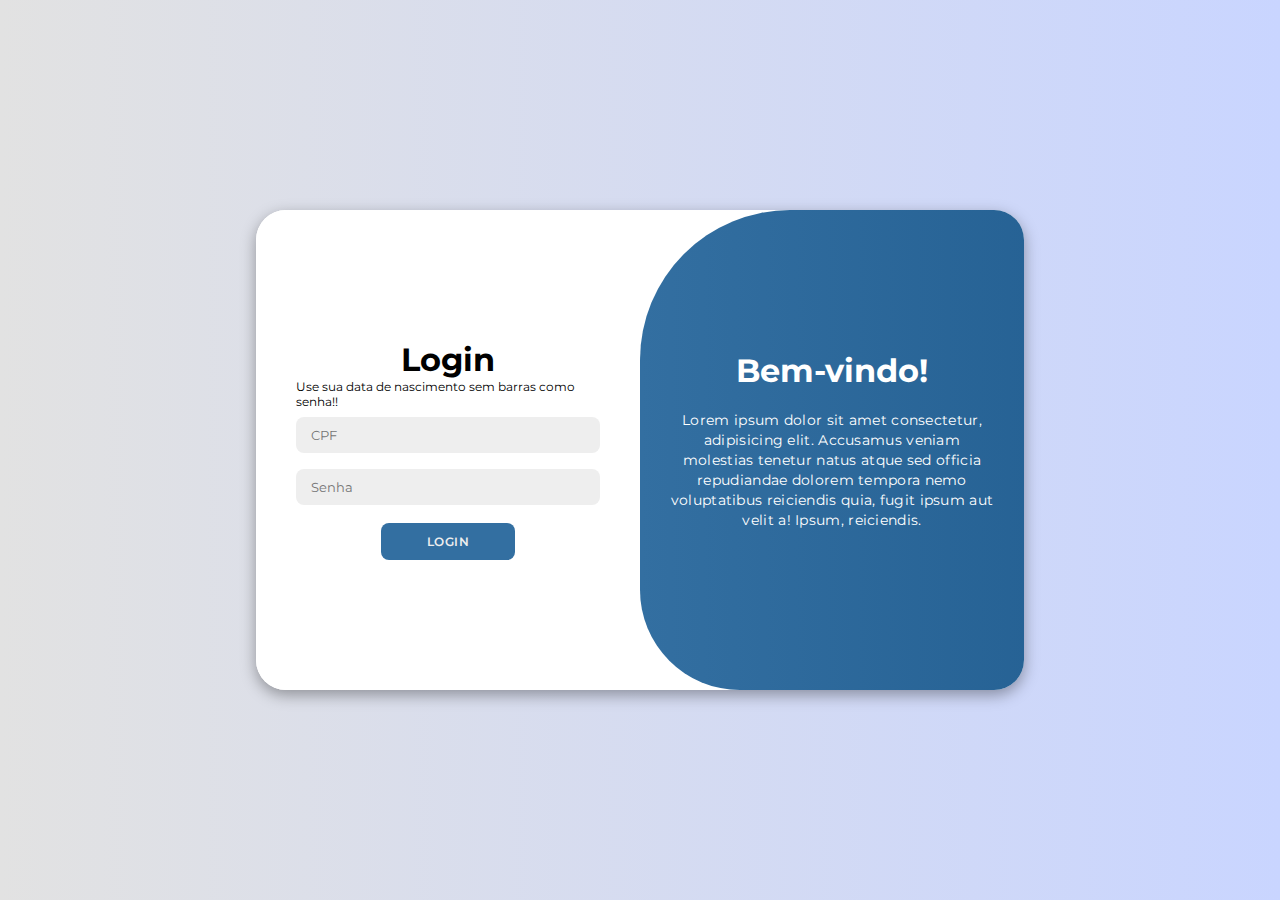
<file: index.html>
<!DOCTYPE html>
<html lang="PT-BR">
<head>
    <meta charset="UTF-8">
    <meta name="viewport" content="width=device-width, initial-scale=1.0">
    <title>Login</title>
    <link rel="stylesheet" href="css/fonte.css">
    <link rel="stylesheet" href="css/reset.css">
    <link rel="stylesheet" href="css/login.css">
</head>
<body>
    <div class="container" id="container">
        <div class="formulario-container login">
            <form>
                <h1>Login</h1>
                <span>Use sua data de nascimento sem barras como senha!!</span>
                <input type="text" placeholder="CPF">
                <input type="password" placeholder="Senha">
                <button><a href="principal.html">Login</a></button>
            </form>
        </div>
        <div class="direita" id="direita">
            <div class="mensagem">
                <div class="painel">
                    <h1>Bem-vindo!</h1>
                    <p>Lorem ipsum dolor sit amet consectetur, adipisicing elit. Accusamus veniam molestias tenetur natus atque sed officia repudiandae dolorem tempora nemo voluptatibus reiciendis quia, fugit ipsum aut velit a! Ipsum, reiciendis.</p>
                </div>
            </div>
        </div>
    </div>
</body>
</html>
</file>
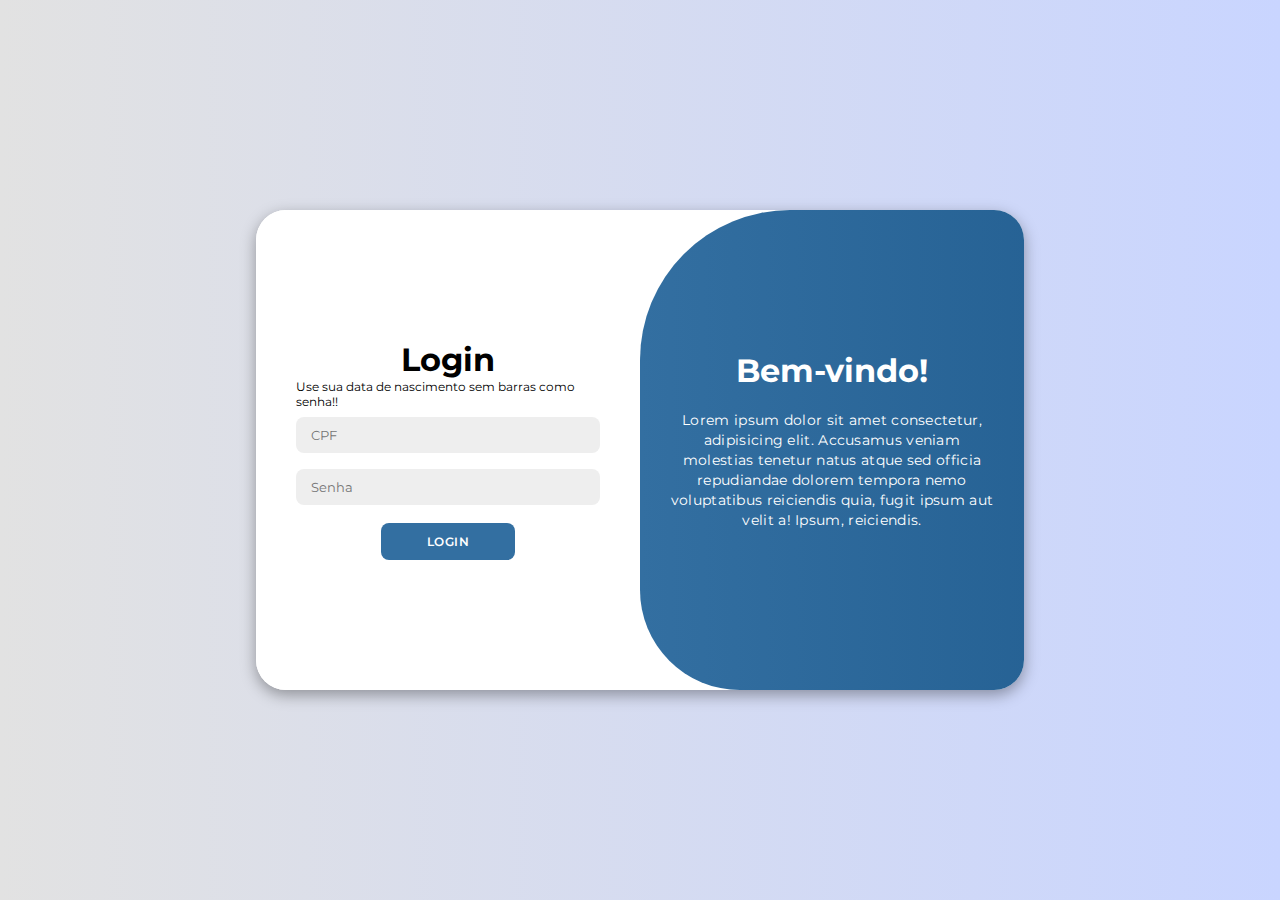
<file: login.html>
<!DOCTYPE html>
<html lang="PT-BR">
<head>
    <meta charset="UTF-8">
    <meta name="viewport" content="width=device-width, initial-scale=1.0">
    <title>Login</title>
    <link rel="stylesheet" href="css/fonte.css">
    <link rel="stylesheet" href="css/reset.css">
    <link rel="stylesheet" href="css/login.css">
</head>
<body>
    <div class="container" id="container">
        <div class="formulario-container login">
            <form>
                <h1>Login</h1>
                <span>Use sua data de nascimento sem barras como senha!!</span>
                <input type="text" placeholder="CPF">
                <input type="password" placeholder="Senha">
                <button>Login</button>
            </form>
        </div>
        <div class="direita" id="direita">
            <div class="mensagem">
                <div class="painel">
                    <h1>Bem-vindo!</h1>
                    <p>Lorem ipsum dolor sit amet consectetur, adipisicing elit. Accusamus veniam molestias tenetur natus atque sed officia repudiandae dolorem tempora nemo voluptatibus reiciendis quia, fugit ipsum aut velit a! Ipsum, reiciendis.</p>
                </div>
            </div>
        </div>
    </div>
</body>
</html>
</file>
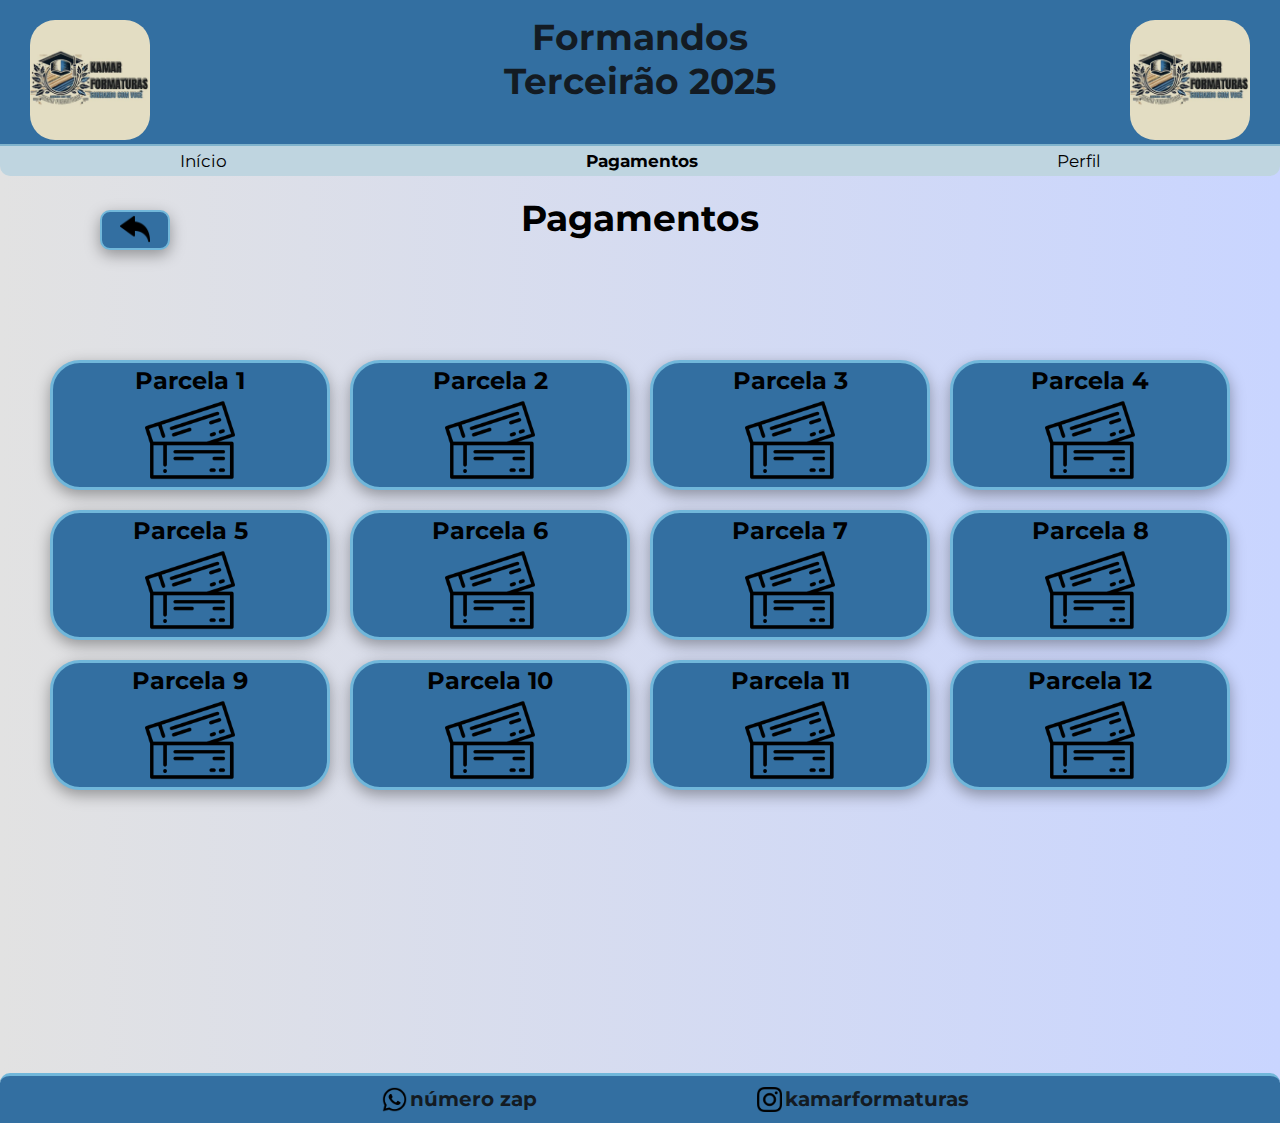
<file: pagamentos.html>
<!DOCTYPE html>
<html lang="PT-BR">
<head>
    <meta charset="UTF-8">
    <meta name="viewport" content="width=device-width, initial-scale=1.0">
    <title>Pagamentos</title>
    <link rel="stylesheet" href="css/reset.css">
    <link rel="stylesheet" href="css/fonte.css">
    <link rel="stylesheet" href="css/cabecalho.css">
    <link rel="stylesheet" href="css/rodape.css">
    <link rel="stylesheet" href="css/pagamento.css">
    <link rel="stylesheet" href="css/media.css">
</head>
<body>
    <div class="container">
        <header>
            <div class="cabecalho">
                <div class="img-escola">
                    <img src="img/logo-empresa.jpg" alt="Logo da empresa">
                </div>
                <div class="titulo">
                    <h1>Formandos</h1>
                    <h1>Terceirão 2025</h1>
                </div>
                <div class="img-empresa">
                    <img src="img/logo-empresa.jpg" alt="Logo da empresa">
                </div>
            </div>
            <div class="navegacao">
                <nav>
                    <ul class="lista">
                        <li class="linha"><a href="principal.html">Início</a></li>
                        <li class="linha ativo"><a href="pagamentos.html">Pagamentos</a></li>
                        <li class="linha"><a href="perfil.html">Perfil</a></li>
                    </ul>
                </nav>
            </div>
        </header>
        <main class="principal">
            <div class="texto">
                <h2>Pagamentos</h2>
            </div>
                <div class="voltar">
                    <a href="principal.html">
                        <button>
                            <img src="img/de-volta.png" alt="voltar">
                        </button>
                    </a>
                </div>
            <div class="flex">
                <div class="pagamentos">
                    <div class="parcela parcela-1">
                        <h2>Parcela 1</h2>
                        <img src="img/tickets.png" alt="imagem do pagamento">
                    </div>
                    <div class="parcela parcela-2">
                        <h2>Parcela 2</h2>
                        <img src="img/tickets.png" alt="imagem do pagamento">
                    </div>
                    <div class="parcela parcela-3">
                        <h2>Parcela 3</h2>
                        <img src="img/tickets.png" alt="imagem do pagamento">
                    </div>
                    <div class="parcela parcela-4">
                        <h2>Parcela 4</h2>
                        <img src="img/tickets.png" alt="imagem do pagamento">
                    </div>
                    <div class="parcela parcela-5">
                        <h2>Parcela 5</h2>
                        <img src="img/tickets.png" alt="imagem do pagamento">
                    </div>
                    <div class="parcela parcela-6">
                        <h2>Parcela 6</h2>
                        <img src="img/tickets.png" alt="imagem do pagamento">
                    </div>
                    <div class="parcela parcela-7">
                        <h2>Parcela 7</h2>
                        <img src="img/tickets.png" alt="imagem do pagamento">
                    </div>
                    <div class="parcela parcela-8">
                        <h2>Parcela 8</h2>
                        <img src="img/tickets.png" alt="imagem do pagamento">
                    </div>
                    <div class="parcela parcela-9">
                        <h2>Parcela 9</h2>
                        <img src="img/tickets.png" alt="imagem do pagamento">
                    </div>
                    <div class="parcela parcela-10">
                        <h2>Parcela 10</h2>
                        <img src="img/tickets.png" alt="imagem do pagamento">
                    </div>
                    <div class="parcela parcela-11">
                        <h2>Parcela 11</h2>
                        <img src="img/tickets.png" alt="imagem do pagamento">
                    </div>
                    <div class="parcela parcela-12">
                        <h2>Parcela 12</h2>
                        <img src="img/tickets.png" alt="imagem do pagamento">
                    </div>
                </div>
            </div>
        </main>
        <footer>
            <div class="rodape">
                <ul class="lista">
                    <li class="linha">
                            <img src="img/whatsapp.png" alt="Logo whatsapp">
                            <h3>número zap</h3>
                    </li>
                    <li class="linha meio">
                        <a href="https://www.instagram.com/kamarformaturas?igsh=MTc1d3NxbjRuOGN3cg==">
                            <img src="img/instagram.png" alt="Logo Instagram">
                            <h3>kamarformaturas</h3>
                        </a>
                    </li>
                </ul>
            </div>
        </footer>
    </div>
</body>
</html>
</file>
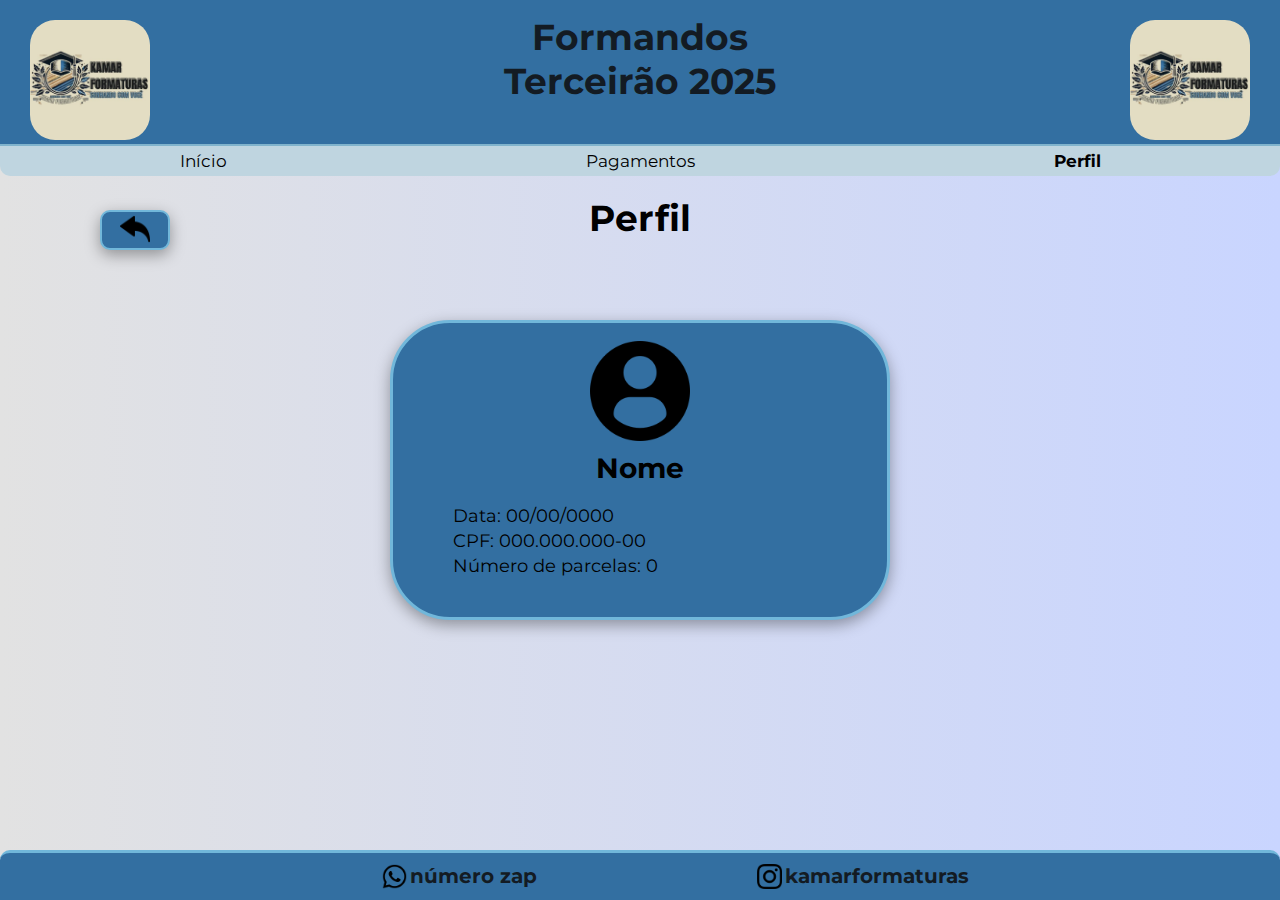
<file: perfil.html>
<!DOCTYPE html>
<html lang="PT-BR">
<head>
    <meta charset="UTF-8">
    <meta name="viewport" content="width=device-width, initial-scale=1.0">
    <title>Perfil</title>
    <link rel="stylesheet" href="css/reset.css">
    <link rel="stylesheet" href="css/fonte.css">
    <link rel="stylesheet" href="css/cabecalho.css">
    <link rel="stylesheet" href="css/rodape.css">
    <link rel="stylesheet" href="css/perfil.css">
    <link rel="stylesheet" href="css/media.css">
</head>
<body class="container">
    <header>
        <div class="cabecalho">
            <div class="img-escola">
                <img src="img/logo-empresa.jpg" alt="Logo da empresa">
            </div>
            <div class="titulo">
                <h1>Formandos</h1>
                <h1>Terceirão 2025</h1>
            </div>
            <div class="img-empresa">
                <img src="img/logo-empresa.jpg" alt="Logo da empresa">
            </div>
        </div>
        <div class="navegacao">
            <nav>
                <ul class="lista">
                    <li class="linha"><a href="principal.html">Início</a></li>
                    <li class="linha"><a href="pagamentos.html">Pagamentos</a></li>
                    <li class="linha ativo"><a href="perfil.html">Perfil</a></li>
                </ul>
            </nav>
        </div>
    </header>
    <main class="principal">
        <div class="texto">
            <h2>Perfil</h2>
        </div>
            <div class="voltar">
                <a href="principal.html">
                    <button>
                        <img src="img/de-volta.png" alt="voltar">
                    </button>
                </a>
            </div>
        <div class="center">
            <div class="perfil pgperfil">
                <img src="img/profile-user.png" alt="Perfil">
                <h2>Nome</h2>
                <div class="informacao">
                    <p>Data: 00/00/0000</p>
                    <p>CPF: 000.000.000-00</p>
                    <p>Número de parcelas: 0</p>
                </div>
            </div>
        </div>
    </main>
    <footer>
        <div class="rodape">
            <ul class="lista">
                <li class="linha">
                        <img src="img/whatsapp.png" alt="Logo whatsapp">
                        <h3>número zap</h3>
                </li>
                <li class="linha meio">
                    <a href="https://www.instagram.com/kamarformaturas?igsh=MTc1d3NxbjRuOGN3cg==">
                        <img src="img/instagram.png" alt="Logo Instagram">
                        <h3>kamarformaturas</h3>
                    </a>
                </li>
            </ul>
        </div>
    </footer>
</body>
</html>
</file>
<file: css/fonte.css>
@import url('https://fonts.googleapis.com/css2?family=Montserrat:ital,wght@0,100..900;1,100..900&display=swap');
</file>
<file: css/login.css>
body{
    background-color: #c9d6ff;
    background: linear-gradient(to right, #e2e2e2, #c9d5ff);
    display: flex;
    align-items: center;
    justify-content: center;
    flex-direction: column;
    height: 100vh;
}
.container{
    background-color: #fff;
    border-radius: 30px;
    box-shadow: 0 5px 15px rgba(0, 0, 0, 0.35);
    position: relative;
    overflow: hidden;
    width: 768px;
    max-width: 100%;
    min-height: 480px;
}
.container p{
    font-size: 14px;
    line-height: 20px;
    letter-spacing: 0.3px;
    margin: 20px 0;
}
.container span{
    font-size: 12px;
}
.container button{
    background-color: #336fa1;
    color: #fff;
    font-size: 12px;
    padding: 10px 45px;
    border: 1px solid transparent;
    border-radius: 8px;
    font-weight: 600;
    letter-spacing: 0.5px;
    text-transform: uppercase;
    margin-top: 10px;
    cursor: pointer;
    & a{
        color: #eee;
        text-decoration: none;
    }
}
.container form{
    background-color: #fff;
    display: flex;
    align-items: center;
    justify-content: center;
    flex-direction: column;
    padding: 0 40px;
    height: 100%;   
}
.container input{
    background-color: #eee;
    border: none;
    margin: 8px 0;
    padding: 10px 15px;
    font-size: 13px;
    border-radius: 8px;
    width: 100%;
    outline: none;
}
.formulario-container{
    position: absolute;
    top: 0;
    height: 100%;
}
.login{
    left: 0;
    width: 50%;
    z-index: 2;
}
.direita{
    position: absolute;
    top: 0;
    left: 50%;
    width: 50%;
    height: 100%;
    overflow: hidden;
    border-radius: 150px 0 0 100px;
    z-index: 100;
}
.mensagem{
    background-color: #336fa1;
    height: 100%;
    background: linear-gradient(to right, #336fa1,#1a5689);
    color: #fff;
    position: relative;
    height: 100%;
    width: 200%;
}
.painel{
    position: absolute;
    width: 50%;
    height: 100%;
    display: flex;
    align-items: center;
    justify-content: center;
    flex-direction: column;
    padding: 0 30px;
    text-align: center;
    top: 0;
    
}
</file>
<file: css/cabecalho.css>
.cabecalho{
    display: flex;
    justify-content: center;
    text-align: center;
    justify-content: space-between;
    background-color: #336fa1;
    border-bottom: 2px solid #80b3cc;
    & img{
        width: 120px;
        height: 120px;
        border-radius: 25px;
    }
}
.img-escola{
    margin-left: 30px;
    margin-top: 20px;
}

.img-empresa{
    margin-right: 30px;
    margin-top: 20px;
}

.titulo{
    font-size: 18px;
    padding: 15px;
    font-weight: lighter;
    & h1{
        font-family: 'Montserrat';
        color: #131B23;
    }
}

.navegacao{
    background-color: #bfd5e0;
    border-bottom-right-radius: 10px;
    border-bottom-left-radius: 10px;
}
.lista{
    
    display: flex;
    justify-content: space-around;
}
.linha{
    margin-top: 5px;
    margin-bottom: 5px;
    font-size: 17px;
    list-style: none;
    & a{
        text-decoration: none;
        color: #000001;
    }
}
.ativo{
    & a{
        font-weight: bold;
    }
}
</file>
<file: css/rodape.css>
.rodape{
    background-color: #336fa1;
    display: flex;
    margin-top: 123px;
    text-align: center;
    align-items: center;
    justify-content: center;
    height: 50px;
    color: #131B23;
    border-top: #71b7da 3px solid;
    border-top-left-radius: 10px;
    border-top-right-radius: 10px;
}
.rodape .linha{
    display: flex;
    margin-left: 220px;
}
.rodape .linha a{
    display: flex;  
    color: #131B23;
}
.rodape .lista{
    list-style: none;
}
.rodape .linha img{
    width: 25px;
    height: 25px;
    margin-right: 3px;
}
.meio{
    margin-left: 150px;
    margin-right: 150px;
}
</file>
<file: css/pagamento.css>
body{
    background: linear-gradient(to right, #e2e2e2, #c9d5ff);
    height: 100%;
    width: 100%;
}
.container{
    display: flex;
    flex-direction: column;
    min-height: 100vh;
}
.principal{
    flex: 1;
}
.flex{
    display: flex;
    justify-content: center;
    align-items: center;
}
.pagamentos{
    margin-top: 100px;
    display: grid;
    grid-template-columns: repeat(4, 300px);
    grid-template-rows: repeat(4, 150px);
}
.parcela{
    background-color: #336fa1;
    border: #71b7da 3px solid;
    box-shadow: 0 5px 15px rgba(0, 0, 0, 0.35);
    margin: 10px;
    display: flex;
    flex-direction: column;
    align-items: center;
    border-radius: 30px;
    & h2{
        margin-top: 3px;
    }
    & img{
        width: 90px;
        height: 90px;
    }
}
.voltar a{
    
    & button{
        background-color: #336fa1;
        border: #71b7da 2px solid;
        box-shadow: 0 5px 15px rgba(0, 0, 0, 0.35);
        border-radius: 10px;
        width: 70px;
        height: 40px;
    } 
    & img{
        width: 30px;
        height: 30px;
    }
}
.voltar{
    margin-left: 100px;
    margin-top: -30px;
}
.texto{
    margin-top: 20px;
    display: flex;
    justify-content: center;
    font-size: 24px;
}
.parcela:hover{
    transform: scale(1.05);
    transition: 0.5s ease-in-out;
}
</file>
<file: css/media.css>
@media (max-width: 768px){
    body{
        height: 100%;
        width: 100%;
    }
    .container{
        display: flex;
        flex-direction: column;
        min-height: 100vh;
    }
    .principal{
        flex: 1;
    }
    .cabecalho img{
        width: 60px;
        height: 60px;
    }
    h1{
        columns: 1;
        font-size: 15px;
    }
    span{
        font-size: 12px;
    }
    p{
        font-size: 13px;
    }
    .titulo{
        columns: 1;
        font-size: 15px;
    }
    .navegacao{
        opacity: 0;
    }
    .principal{
        display: flex;
        flex-direction: column;
    }
    .video video{
        width: 300px;
        height: 200px;
        margin-left: 30px;
    }
    .coluna{
        display: flex;
        flex-direction: none;
    }
    .perfil{
        width: 300px;
        height: 100px;
        & img{
            margin-left: -10px;
        }
    }
    .pagamento{
        width: 300px;
        height: 100px;
        & img{
            margin-left: -95px;
        }
        
    }
    .rodape h3{
        font-size: 12px;
    }
    .rodape .linha img{
        margin-left: -90px;
    }
    /*Media query do pagamentos abaixo*/
    h2{
        font-size: 15px;
    }
    .voltar a{
    
        & button{
            background-color: #336fa1;
            border: #71b7da 2px solid;
            box-shadow: 0 5px 15px rgba(0, 0, 0, 0.35);
            border-radius: 10px;
            width: 50px;
            height: 30px;
        } 
        & img{
            width: 25px;
            height: 25px;
        }
    }
    .voltar{
        margin-left: 10px;
        margin-top: -30px;
    }
    .flex{
        display: flex;
        justify-content: center;
        align-items: center;
    }
    .pagamentos{
        margin-top: 20px;
        display: grid;
        grid-template-columns: repeat(2, 170px);
        grid-template-rows: repeat(2, 100px);
    }
    .parcela{
        background-color: #336fa1;
        border: #71b7da 3px solid;
        box-shadow: 0 5px 15px rgba(0, 0, 0, 0.35);
        margin: 10px;
        display: flex;
        flex-direction: column;
        align-items: center;
        border-radius: 30px;
        & h2{
            margin-top: 3px;
        }
        & img{
            width: 50px;
            height: 50px;
        }
    }
    .rodape{
        margin-top: 100px;
    }
    /*Media query do perfil abaixo*/
    body{
        background: linear-gradient(to right, #e2e2e2, #c9d5ff);
        height: 100%;
    }
    .container{
        display: flex;
        flex-direction: column;
        min-height: 100vh;
    }
    .principal{
        flex: 1;
    }
    .texto{
        font-size: 20px;
    }
    .center{
        display: flex;
        justify-content: center;
    }
    .pgperfil{
        height: 300px;
        border-radius: 60px;
        margin-bottom: 129px;
            & img{
                margin-top: -20px;
                margin-bottom: 10px;
                width: 100px;
                height: 100px;
            }
            & h2{
                font-size: 18px;
                margin-bottom: 20px;
            }
    }
    .informacao{
        margin-left: -130px;
        font-size: 18px;
        gap: 10px;
        & p{
            margin-bottom: 3px;
        }
    }
}
@media(min-width: 769px) and (max-width: 1024px){
    body{
        height: 100%;
    }
    .container{
        display: flex;
        flex-direction: column;
        min-height: 100vh;
    }
    .principal{
        flex: 1;
    }
    .cabecalho img{
        width: 100px;
        height: 100px;
    }
    .titulo{
        font-size: 18px;
        padding: 15px;
        font-weight: lighter;
        & h1{
            font-family: 'Montserrat';
            color: #131B23;
        }
    }
    
    .video video{
        width: 400px;
        height: 300px;
    }
    .perfil{
        margin-left: -50px;
        width: 450px;
        height: 100px;
        margin-right: 40px;
    }
    .pagamento{
        margin-left: -50px;
        width: 450px;
        height: 100px;
        margin-right: 40px;
    }
    /*Media query pagamentos abaixo*/
    h2{
        font-size: 18px;
    }
    .voltar a{
        & buttom{
            width: 70px;
            height: 50px;
        }
    }
    .flex{
        display: flex;
        justify-content: center;
        align-items: center;
    }
    .pagamentos{
        margin-top: 20px;
        display: grid;
        grid-template-columns: repeat(3, 210px);
        grid-template-rows: repeat(4, 120px);
    }
    .parcela{
        background-color: #336fa1;
        border: #71b7da 3px solid;
        box-shadow: 0 5px 15px rgba(0, 0, 0, 0.35);
        margin: 10px;
        display: flex;
        flex-direction: column;
        align-items: center;
        border-radius: 30px;
        & h2{
            margin-top: 3px;
        }
        & img{
            width: 50px;
            height: 50px;
        }
    }
    /*Media query para o perfil abaixo*/
    body{
        background: linear-gradient(to right, #e2e2e2, #c9d5ff);
        height: 100%;
    }
    .container{
        display: flex;
        flex-direction: column;
        min-height: 100vh;
    }
    .principal{
        flex: 1;
    }
    .texto{
        font-size: 20px;
    }
    .center{
        display: flex;
        justify-content: center;
    }
    .pgperfil{
        height: 300px;
        width: 400px;
        border-radius: 60px;
        margin-bottom: 129px;
            & img{
                margin-top: -20px;
                margin-bottom: 10px;
                width: 100px;
                height: 100px;
            }
            & h2{
                font-size: 18px;
                margin-bottom: 20px;
            }
    }
    .informacao{
        margin-left: -130px;
        font-size: 18px;
        gap: 10px;
        & p{
            margin-bottom: 3px;
        }
    }
}
</file>
<file: css/perfil.css>
body{
    background: linear-gradient(to right, #e2e2e2, #c9d5ff);
    height: 100%;
    width: 100%;
}
.container{
    display: flex;
    flex-direction: column;
    min-height: 100vh;
}
.principal{
    flex: 1;
}
.voltar a{
    & button{
        background-color: #336fa1;
        border-radius: 10px;
        width: 70px;
        height: 40px;
        border: #71b7da 2px solid;
        box-shadow: 0 5px 15px rgba(0, 0, 0, 0.35);
    } 
    & img{
        width: 30px;
        height: 30px;
    }
}
.voltar{
    margin-left: 100px;
    margin-top: -30px;
}
.texto{
    margin-top: 20px;
    display: flex;
    justify-content: center;
    font-size: 24px;
}
.center{
    display: flex;
    justify-content: center;
}
.perfil{
    margin-top: 70px;
    background-color: #336fa1;
    border: #71b7da 3px solid;
    box-shadow: 0 5px 15px rgba(0, 0, 0, 0.35);
    display: flex;
    flex-direction: column;
    justify-content: center;
    align-items: center;
    height: 300px;
    width: 500px;
    border-radius: 60px;
 
        & img{
            margin-top: -20px;
            margin-bottom: 10px;
            width: 100px;
            height: 100px;
        }
        & h2{
            font-size: 28px;
            margin-bottom: 20px;
        }
}
.informacao{
    margin-left: -170px;
    font-size: 18px;
    gap: 10px;
    & p{
        margin-bottom: 3px;
    }
}
</file>
